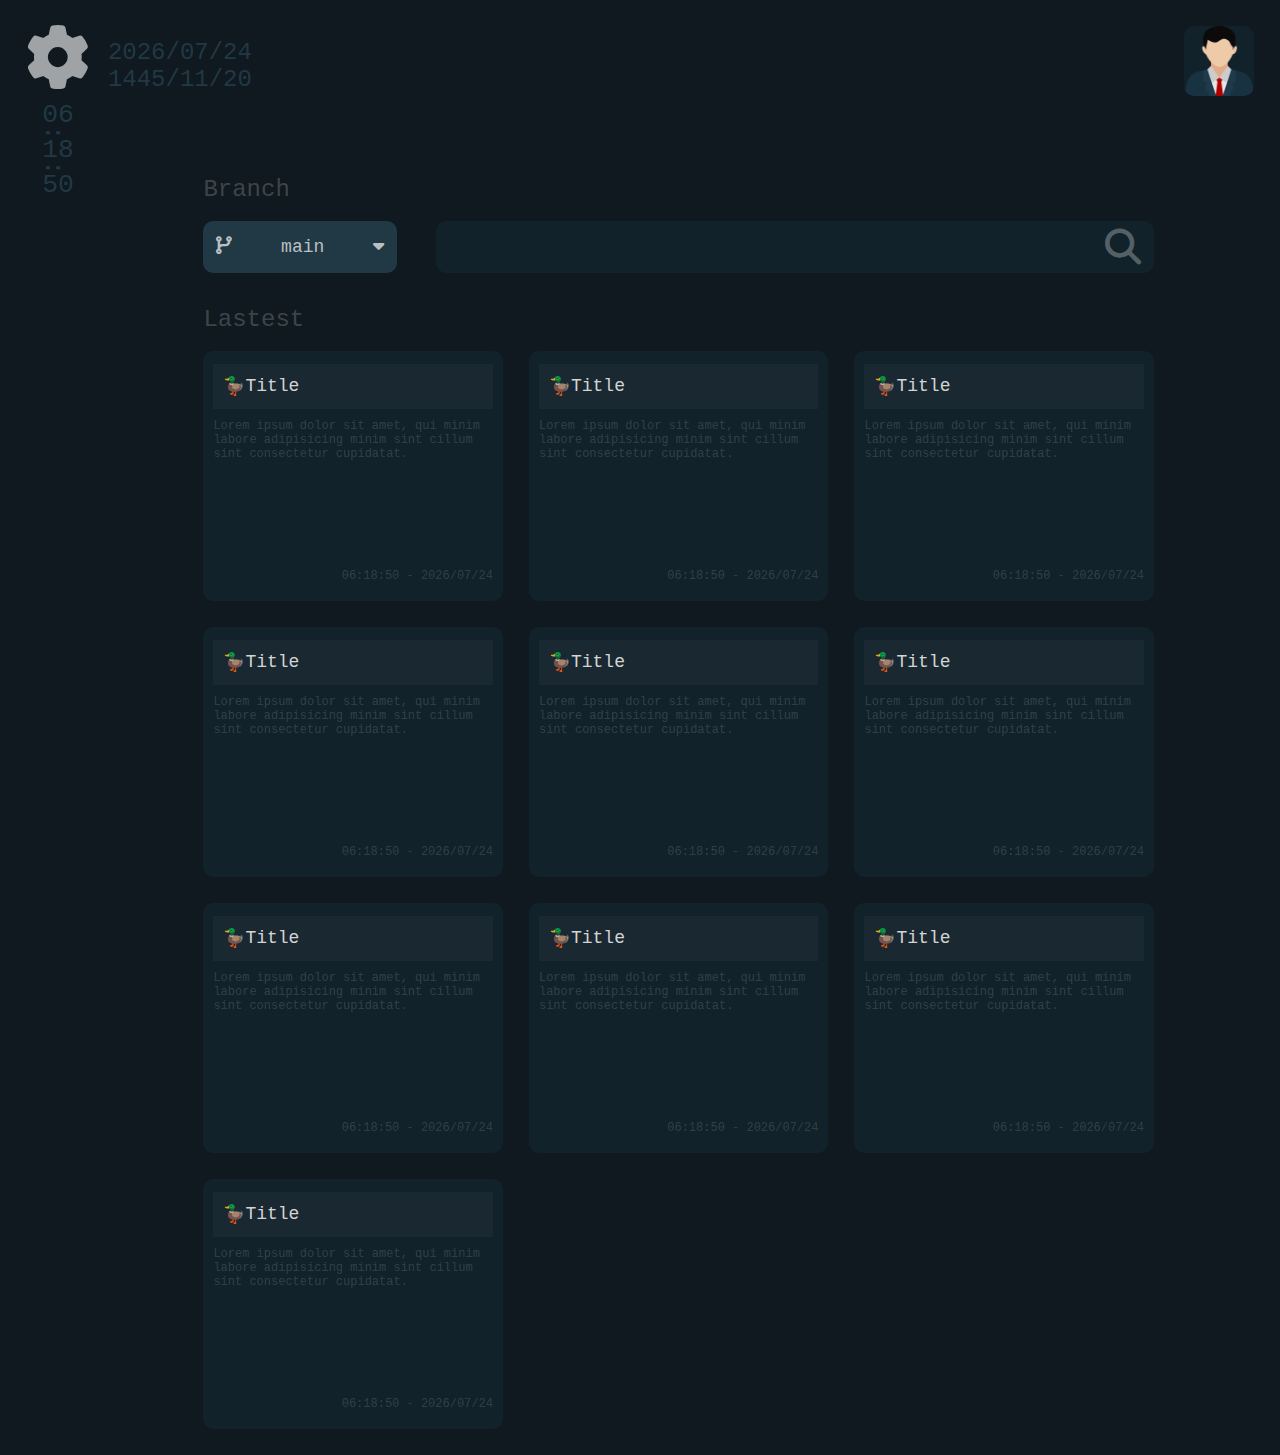
<file: index.html>
<!DOCTYPE html>
<html lang="en">
	<head>
		<meta charset="UTF-8">
		<meta name="viewport" content="width=device-width, initial-scale=1">
	<title></title>
		<!-- CDN CSS -->
		<link rel="stylesheet" href="https://cdnjs.cloudflare.com/ajax/libs/font-awesome/6.5.2/css/all.min.css">
		<!-- CSS FILES -->
		<link href="css/colors.css" rel="stylesheet">
		<link href="css/app.css" rel="stylesheet">
		<!-- JS FILES -->
		<script src="js/functions.js" defer></script>
		<script src="js/app.js" defer></script>
	</head>
	<body>

		<section class="home">
			<nav>
				<div class="left">
					<div id="date"></div>

					<div class="settings">
						<a href="pages/settings.html">
							<i class="fa-solid fa-gear"></i>
						</a>
					</div>

					<div id="time"><p></p><p></p><p></p></div>
				</div>

				<div class="right">
					<div id="avatar"> </div>
				</div>

			</nav>
			<main>
				<div class="search">
					<div class="branch">
						<span>
							<i class="fa-solid fa-code-branch"></i>
						</span>
						<span>
							main
						</span>
						<span>
							<i class="fa-solid fa-caret-down"></i>
						</span>
					</div>
					<div class="input">
						<input list="repoList" id="repoSearch">
						<span>
							<i class="fa-solid fa-magnifying-glass"></i>
						</span>

						<datalist id="repoList"></datalist>
					</div>
				</div>
				<div id="cards" class="cards"></div>
			</main>
		</section>

	</body>
</html>
</file>
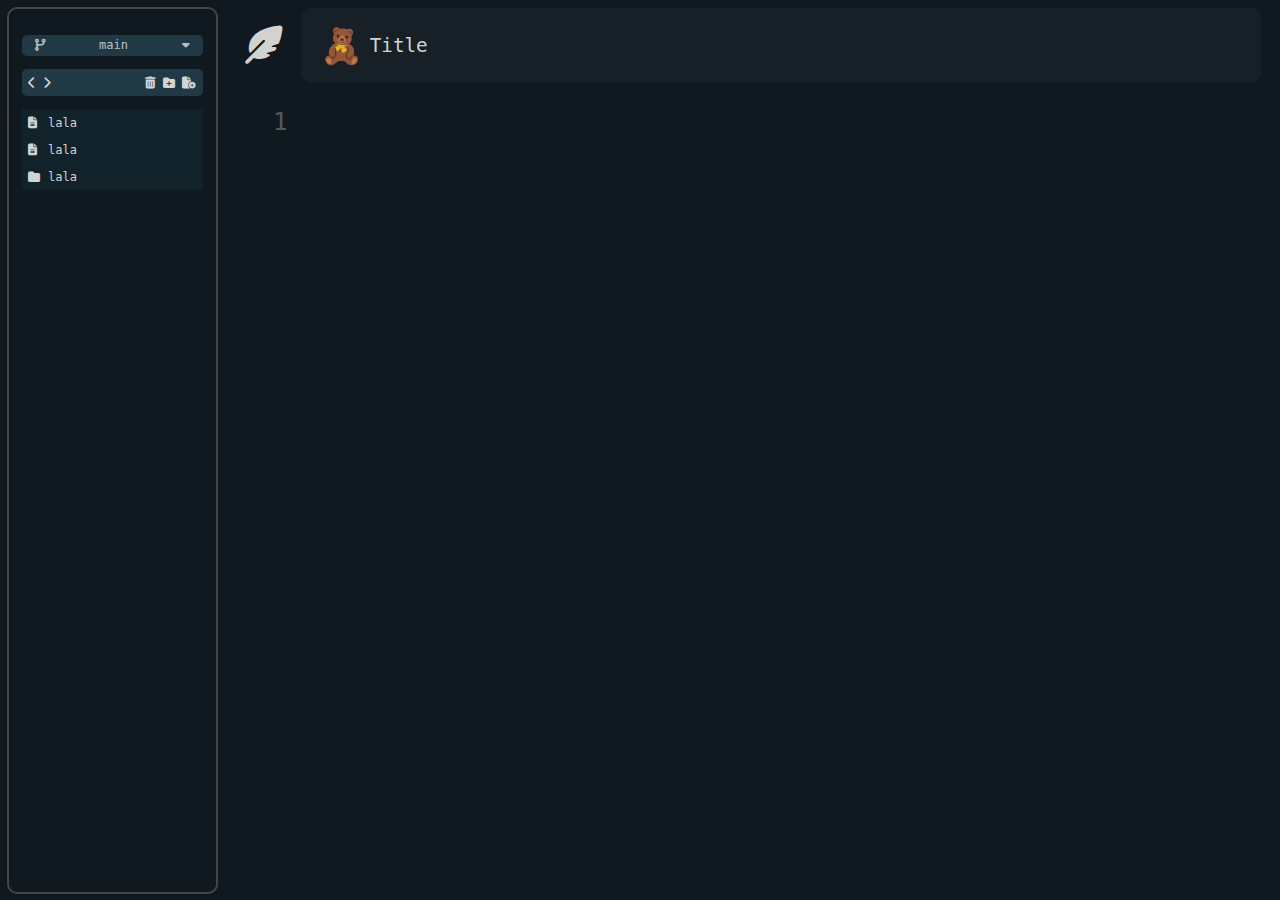
<file: pages/note.html>
<!DOCTYPE html>
<html lang="en">
	<head>
		<meta charset="UTF-8">
		<meta name="viewport" content="width=device-width, initial-scale=1">
		<title></title>
		<!-- CDN CSS -->
		<link rel="stylesheet" href="https://cdnjs.cloudflare.com/ajax/libs/font-awesome/6.5.2/css/all.min.css">
		<!-- CSS FILES -->
		<link href="../css/colors.css" rel="stylesheet">
		<link href="../css/note.css" rel="stylesheet">
		<!-- JS FILES -->
		<script src="../js/functions.js" defer></script>
		<script src="../js/note.js" defer></script>
	</head>
	<body>

		<main>
			<div class="sidebar">
				<div class="top">
					<div class="branch">
						<span>
							<i class="fa-solid fa-code-branch"></i>
						</span>
						<span>
							main
						</span>
						<span>
							<i class="fa-solid fa-caret-down"></i>
						</span>
					</div>
					<div class="bar">
						<div class="left">
							<i class="fa-solid fa-chevron-left"></i>
							<i class="fa-solid fa-chevron-right"></i>
						</div>
						<div class="right">
							<i class="fa-solid fa-trash-can"></i>
							<i class="fa-solid fa-folder-plus"></i>
							<i class="fa-solid fa-file-circle-plus"></i>
						</div>
					</div>
				</div>

				<div class="files">
					<div class="file">
						<div><i class="fa-solid fa-file-lines"></i></div>
						<div>lala</div>
					</div>
					<div class="file">
						<div><i class="fa-solid fa-file-lines"></i></div>
						<div>lala</div>
					</div>
					<div class="file">
						<div><i class="fa-solid fa-folder"></i></div>
						<div>lala</div>
					</div>
				</div>
			</div>
			<div class="editor">
				<!-- <div class="topbar"> -->
				<!-- 	<div> -->
				<!-- 		 -->
				<!-- 	</div> -->
				<!-- 	<i class="fa-solid fa-magnifying-glass"></i> -->
				<!-- </div> -->

				<div class="container">
					<div class="title">
						<a href="../">
							<i class="fa-solid fa-feather-pointed"></i>
						</a>
						<div data-emoji="🧸" contenteditable="true">
							Title
						</div>
					</div>
					<div class="content">
						<div id="lineNumber"></div>
						<div id="editorArea" contenteditable="true"></div>
					</div>
				</div>
			</div>
		</main>
	
	</body>
</html>
</file>
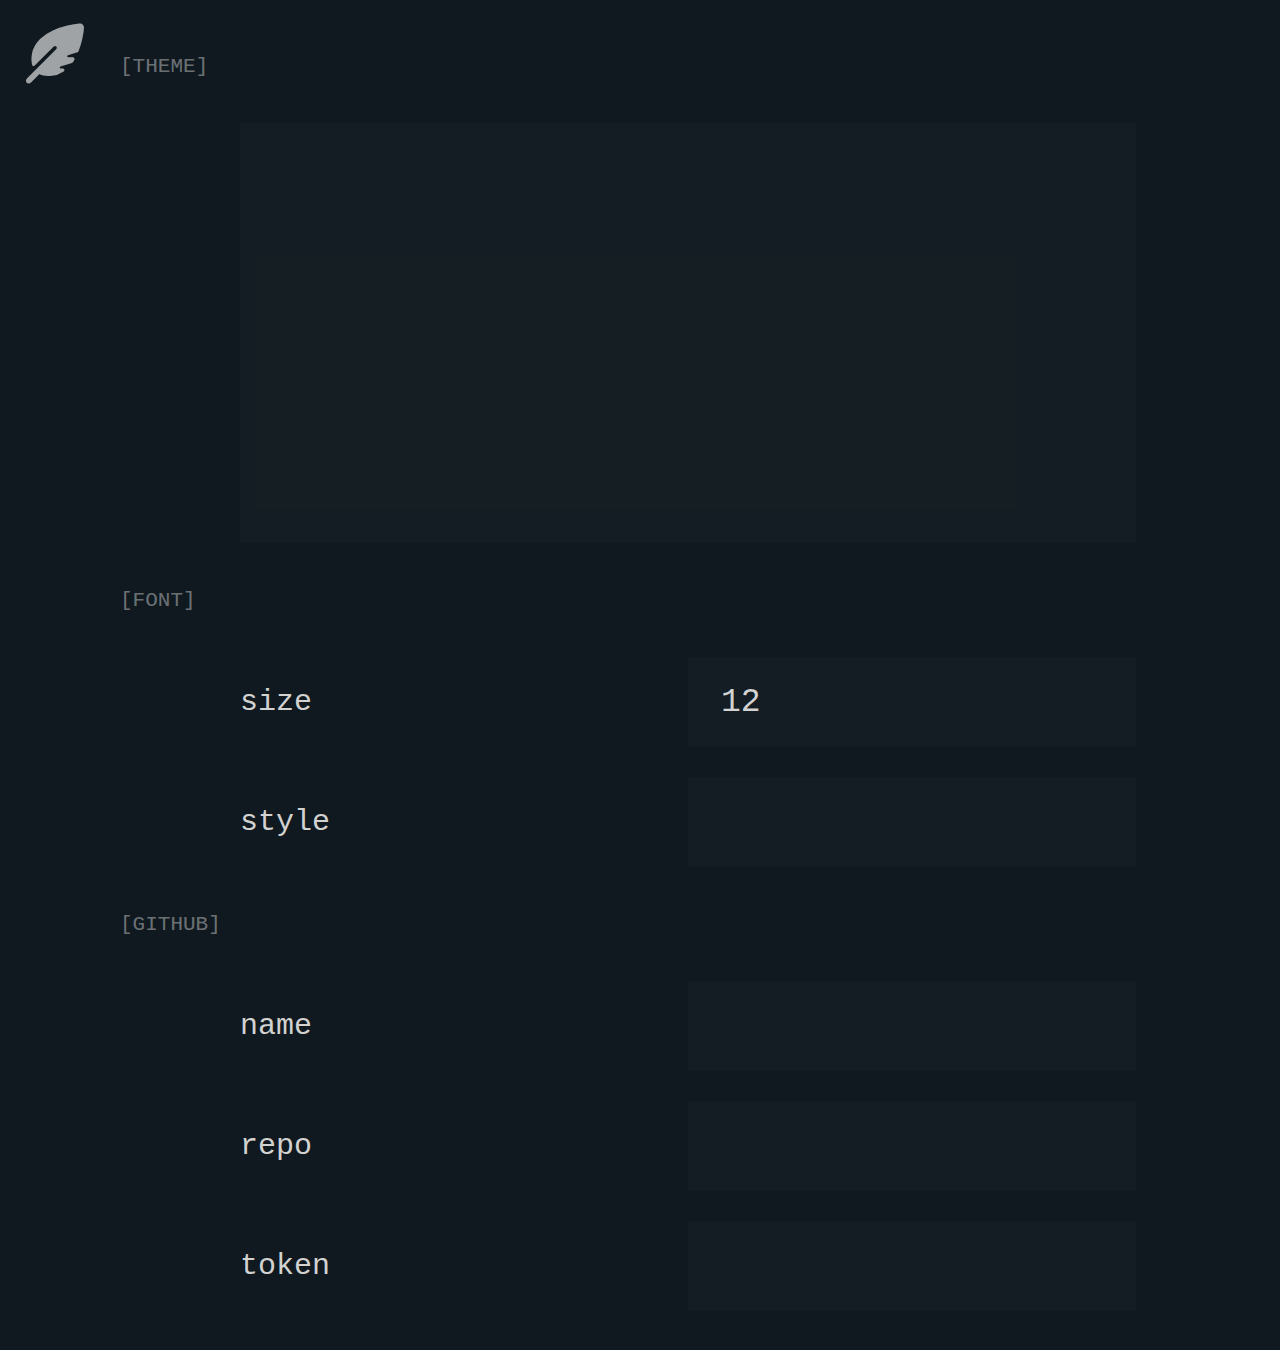
<file: pages/settings.html>
<!DOCTYPE html>
<html lang="en">
	<head>
		<meta charset="UTF-8">
		<meta name="viewport" content="width=device-width, initial-scale=1">
		<title>lala</title>
		<!-- CDN CSS -->
		<link rel="stylesheet" href="https://cdnjs.cloudflare.com/ajax/libs/font-awesome/6.5.2/css/all.min.css">
		<!-- CSS FILES -->
		<link href="../css/colors.css" rel="stylesheet">
		<link href="../css/settings.css" rel="stylesheet">
		<!-- JS FILES -->
		<script src="../js/functions.js" defer></script>
		<script src="../js/settings.js" defer></script>
	</head>
	<body>

		<main>
			<div>
				<a class="back" href="../index.html">
					<i class="fa-solid fa-feather-pointed"></i>
				</a>
			</div>
			<div class="settings">
				<div class="lines">
					<div class="title">theme</div>
					<div class="boxs">
						<div class="container" > </div>
					</div>
					<div class="title">font</div>
					<div class="line">size<input id="fontSize" type="number"></div>
					<div class="line">style <input id="fontStyle"></div>
					<div class="title">github</div>
					<div class="line">name <input id="githubName"></div>
					<div class="line">repo <input id="githubRepo"></div>
					<div class="line">token <input id="githubToken" type="text" style="-webkit-text-security: circle;" /></div>
				</div>
			</div>
		</main>

	</body>
</html>
</file>
<file: css/colors.css>
:root {
	--base01-color: #0f191f; /* background color */ 
	--base02-color: #12222b; /* foundground color */ 
	--base03-color: #eeedebe0; /* font color */ 
	--base04-color: #27546B; /* praimary color */ 
	--base05-color: #213845; /* secondary color */ 

	--font-size: 12px;
}

* {
	box-sizing: border-box;
	margin: 0;
	padding: 0;
	font-family: monospace;
}


::-webkit-scrollbar {
  background: var(--fg-color); 
  width: 10px;
}

/* Track */
::-webkit-scrollbar-track {
  border-radius: 10px;
}
 
/* Handle */
::-webkit-scrollbar-thumb {
  background: var(--branch-color); 
  border-radius: 10px;
}

/* Handle on hover */
::-webkit-scrollbar-thumb:hover {
  background: var(--time-color); 
}
</file>
<file: css/app.css>
* {
	box-sizing: border-box;
	margin: 0;
	padding: 0;
	scrollbar-color: var(--base04-color) var(--base01-color);
	text-decoration: none;
}

body {
	background: var(--base01-color);
	color: var(--base03-color);
	font-size: var(--font-size);
}

.home {
	--bar-size: 100px;
	position: relative;
	margin: 2rem;
	display: flex;
}

nav {
	display: inline-block;
	width: var(--bar-size); 
	height: auto; 
}

nav .left {
	position: absolute;
	top: 0;
	left: 0;
}


nav .right {
	position: absolute;
	top: 0;
	right: 0;

}

.settings a {
	font-size: 5.3em;
	color: rgba(255,255,255, 0.6);
	cursor: pointer;
}

#date {
	position: absolute;
	font-size: 2em;
	color: var(--base05-color);
	top: 1rem;
	left: 6.3rem;
}

#time {
	justify-content: center;
	align-items: center;
	color: red;
	display: flex;
	flex-direction: column;
	gap: 5px;
	font-size: 2.2em;
	color: var(--base05-color);
	position: relative;
}

#time:before, #time:after {
	content: ":";
	transform: rotate(-90deg);
	transform-origin: 100% 0;
	position: absolute;
	right: 4rem;
}

#time:before {
	top: 60%;
}

#time:after {
	top: 25%;
}

#avatar {
	--size: 70px;
	width: var(--size);
	height: var(--size);
	background: var(--base02-color) url(../imgs/user.png);
	background-size: cover;
	border-radius: 10px;
}

main {
	padding-top: 15rem;
	width: min(100%, 1400px);
	display: flex;
	flex-direction: column;
	gap: 6rem;
	margin: 0 var(--bar-size);

	@media (width > 1400px) {
		margin: 0 auto;
	}
}

.search {
	position: relative;
	display: flex;
	gap: 3rem;
	height: 4rem;
}

.search .branch{
	background: var(--base05-color);
	border-radius: 10px;
	height: 100%;
	width: 250px;
	display: flex;
	justify-content: space-between;
	align-items: center;
	padding: 0 1rem;
	cursor: pointer;
	color: rgba(255,255,255,0.7);
	font-size: 1.5em;
}

.search .input {
	position: relative;
	background: var(--base02-color);
	width: 100%;
	height: 100%;
	border-radius: 10px;
	padding: 0 1rem;
	display: flex;
	font-size: 1.5em;
}

.search .input input {
	width: 100%;
	height: 100%;
	outline: none;
	border: none;
	background: none;
	color: white;
	font-size: 1.5em;
}

.search .input span {
	height: 100%;
	display: inline-flex;
	justify-content: center;
	align-items: center;
	cursor: pointer;
	padding-left: 0.7rem;
	font-size: 2em;
	color: rgba(255,255,255,0.3);
}

.search .input #repoList {
	position: absolute;
	bottom: -1rem;
	right: 0;
}

.cards {
	position: relative;
	display: grid;
	grid-gap: 2rem;;
	grid-template-columns: repeat(1, 1fr);
	grid-auto-rows: 250px;

	@media (width > 800px) {
		grid-template-columns: repeat(2, 1fr);
	}
	@media (width > 1150px) {
		grid-template-columns: repeat(3, 1fr);
	}
	@media (width > 1500px) {
		grid-template-columns: repeat(4, 1fr);
	}
	@media (width > 1700px) {
		grid-template-columns: repeat(5, 1fr);
	}
}


.cards::before, .search::before {
	position: absolute;
	top: -3.5rem;
	left: 0;
	content: "Branch";
	color: rgba(255, 255, 255, 0.2);
	font-size: 2em;
}

.cards::before {
	content: "Lastest";
}


.cards .card {
	background: var(--base02-color);
	border-radius: 10px;
	padding: 13px 10px;
	display: flex;
	flex-direction: column;
	gap: 10px;
	cursor: pointer;
}


.cards .card .title {
	background: rgba(255, 255, 255, 0.03);
	color: var(--base03-color);
	padding: 20px 10px;
	height: 20%;
	display: flex;
	align-items: center;
	font-size: 1.5em;
}

.cards .card .title::before {
	content: attr(data-emoji);
}

.cards .card .content {
	height: 75%;
	color: rgba(255, 255, 255, 0.15);
}

.cards .card .footer {
	display:flex;
	justify-content: end;
	height: 10%;
	font-size: 1em;
	color: rgba(255, 255, 255, 0.15);
}
</file>
<file: css/note.css>
body {
	background: var(--base01-color);
	color: var(--base03-color);
	font-size: var(--font-size);
}

div {
	outline: none;
}


main {
	overflow: hidden;
	display: flex;
	height: 100vh;
	width: 100%;
	gap: 1rem;
	padding: 0.5rem;
}

main .sidebar {
	width: 250px;
	height: 100%;
	border: solid 2px rgba(255,255,255,0.2);
	border-radius: 10px;
	padding: 1rem;
}


main .sidebar .top {
	display: flex;
	flex-direction: column;
	gap: 1rem;
	padding: 1rem 0;
}

main .sidebar .top .branch {
	background: var(--base05-color);
	border-radius: 5px;
	width: 100%;
	display: flex;
	justify-content: space-between;
	align-items: center;
	padding: 0.3rem 1rem;
	cursor: pointer;
	color: rgba(255,255,255,0.7);
}

main .sidebar .top .bar {
	background: var(--base05-color);
	border-radius: 5px;
	display: flex;
	justify-content: space-between;
	padding: 0.5rem;
}

main .sidebar .top .bar > * > * {
	cursor: pointer;
}

main .sidebar .files {
	display: flex;
	flex-direction: column;
}

main .sidebar .files > * {
	display: flex;
	padding: 0.5rem;
	background: var(--base02-color);
}

main .sidebar .files > * > *:first-child {
	width: 20px;
}

main .sidebar .files > *:hover {
	background: rgba(255,255,255,0.15);
}


main .editor {
	width: 100%;
	height: 100%;
	display: flex;
	flex-direction: column;
}

main .editor .topbar {
	width: 100%;
}

main .editor .container {
	width: 100%;
	height: 100%;
	display: flex;
	flex-direction: column;
	gap: 1rem;
}

main .editor .container .title {
	display: flex;
	align-items: center;
	gap: 1.5rem;
	padding: 0 1rem;
	font-size: 1.6em;
}


main .editor .container .title a {
	color: var(--base03-color);
	cursor:pointer;
	font-size: 2em;
}

main .editor .container .title div {
	display: flex;
	align-items: center;
	width: 100%;
	height: 96%;
	padding: 1em 1em;
	background: rgba(255,255,255,0.03);
	border-radius: 10px;
}

main .editor .container .title div::before {
	content: attr(data-emoji);
	font-size: 1.8em;
	padding-right: 0.5rem;
}

main .editor .container .content {
	height: 100%;
	display: flex;
}


main .editor .container .content #editorArea div,
main .editor .container .content #lineNumber div {
	display: flex;
	align-items: center;
	font-size: 2em;
	height: 2em;
}

main .editor .container .content #lineNumber {
	overflow-y: auto;
	display: flex;
	flex-direction: column;
	width: 75px;
	height: 100%;
}

main .editor .container .content #lineNumber div {
	justify-content: end;
	padding-right: 1rem;
	color: rgba(255,255,255,0.3);
}

main .editor .container .content #editorArea {
	overflow-y: auto;
	display: flex;
	flex-direction: column;
	width: 100%;
	height: 100%;
}
</file>
<file: css/settings.css>
body {
	background: var(--base01-color);
	color: var(--base03-color);
	font-size: var(--font-size);
}

main {
	width: 100%;
	padding: 2em;
	display: flex;
	gap: 3em;
}

.back {
	font-size: 5em;
	color: rgba(255,255,255,0.6);
}

.settings {
	width: 100%;
	height: 100%;

}

.settings .lines {
	display: flex;
	flex-direction: column;
	font-size: 2.5em;
}

.settings .lines > * {
	height: 4em;
	display: flex;
	align-items: center;
	padding: 0.5em 0;
}

.settings .lines .line {
	font-size: 1em;
	padding-left: 4em;
	padding-right: 4em;
	justify-content: space-between;
}

.settings .lines .line input {
	height: 100%;
	width: 50%;
	padding: 0 1em;
	outline: none;
	border: none;
	background: rgba(255,255,255,0.02);
	color: var(--base03-color);
	font-size: 1.1em;
}

.settings .lines .line:hover {
	background: rgba(255,255,255,0.04);
}

.settings .lines .boxs {
	padding-left: 4em;
	padding-right: 4em;
	height: 15em;
	width: 100%;
	
}

.settings .lines .boxs .container {
	background: rgba(255,255,255,0.02);
	height: 100%;
	width: 100%;
}

.settings .lines .title {
	color: rgba(255,255,255,0.4);
	font-size: 0.7em;
	text-transform: uppercase;
}

.settings .lines .title::before {
	content: "[ ";
}
.settings .lines .title::after {
	content: " ]";
}
</file>
